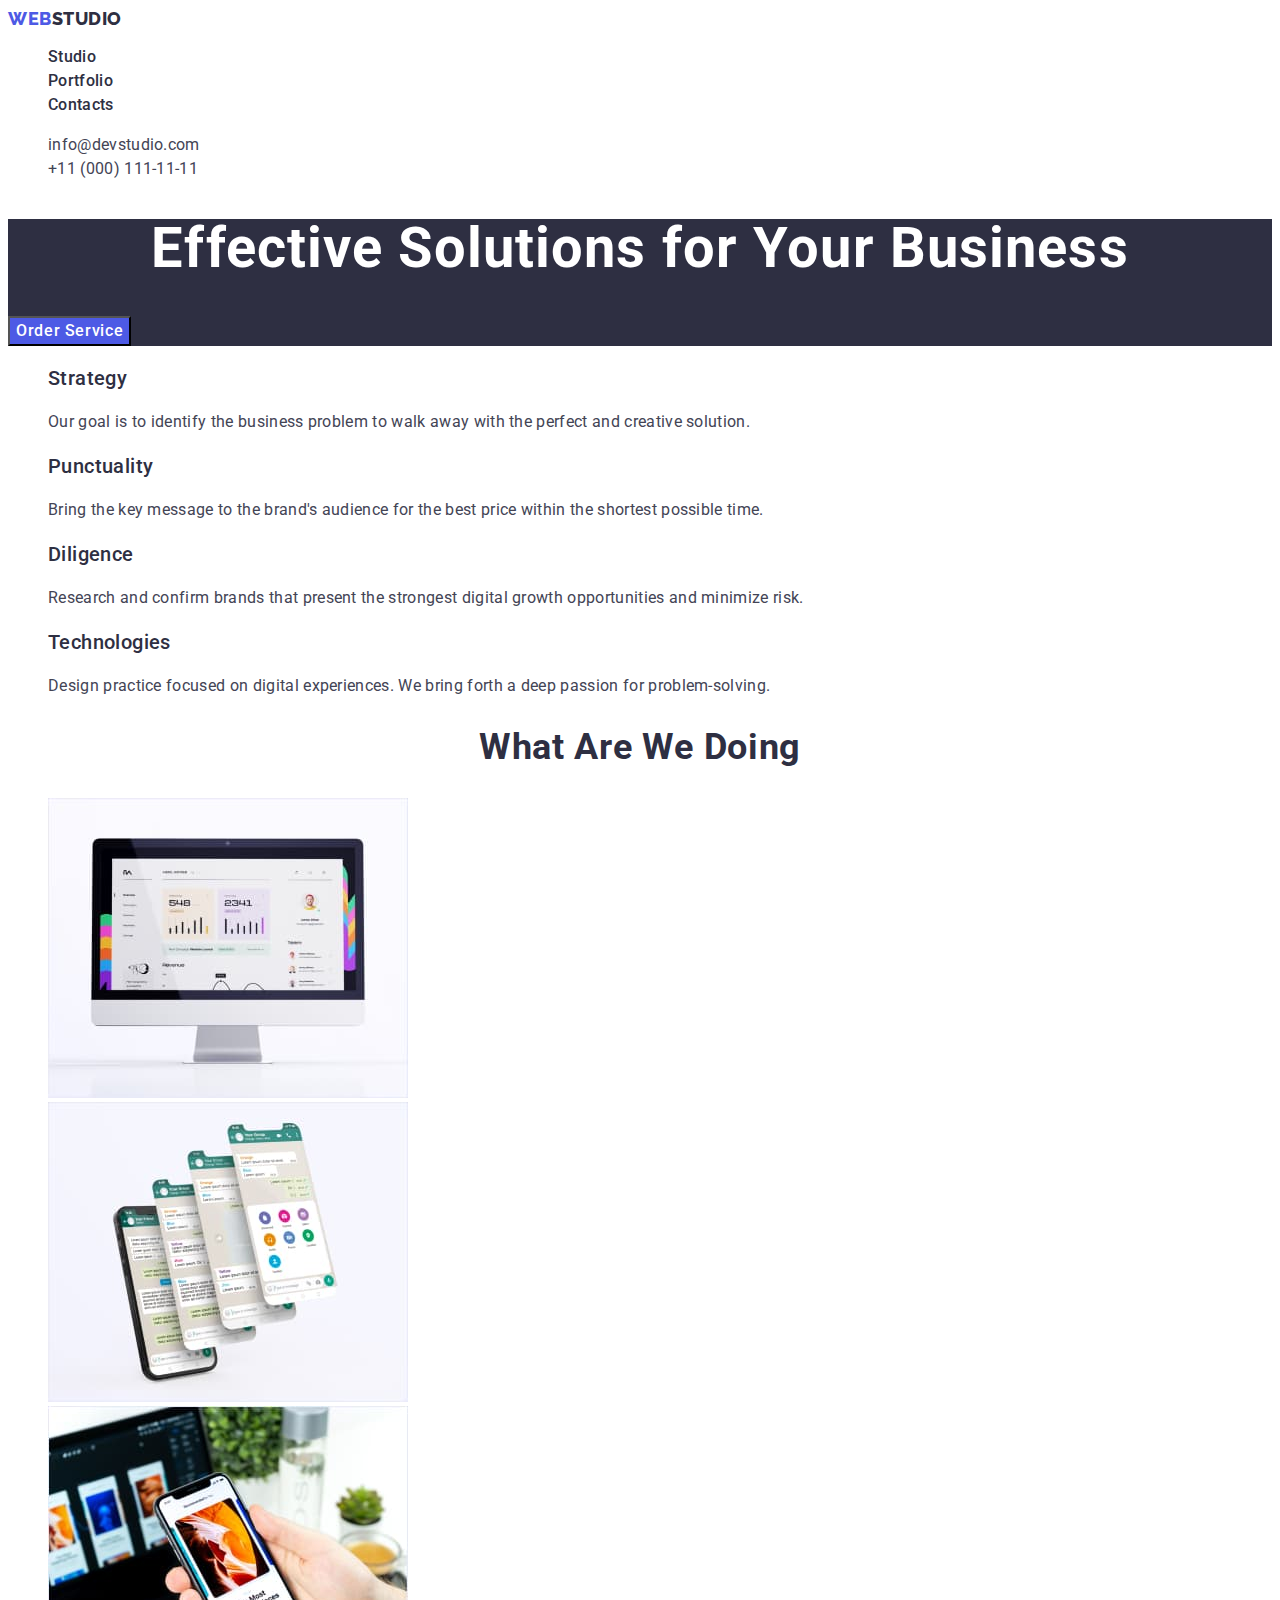
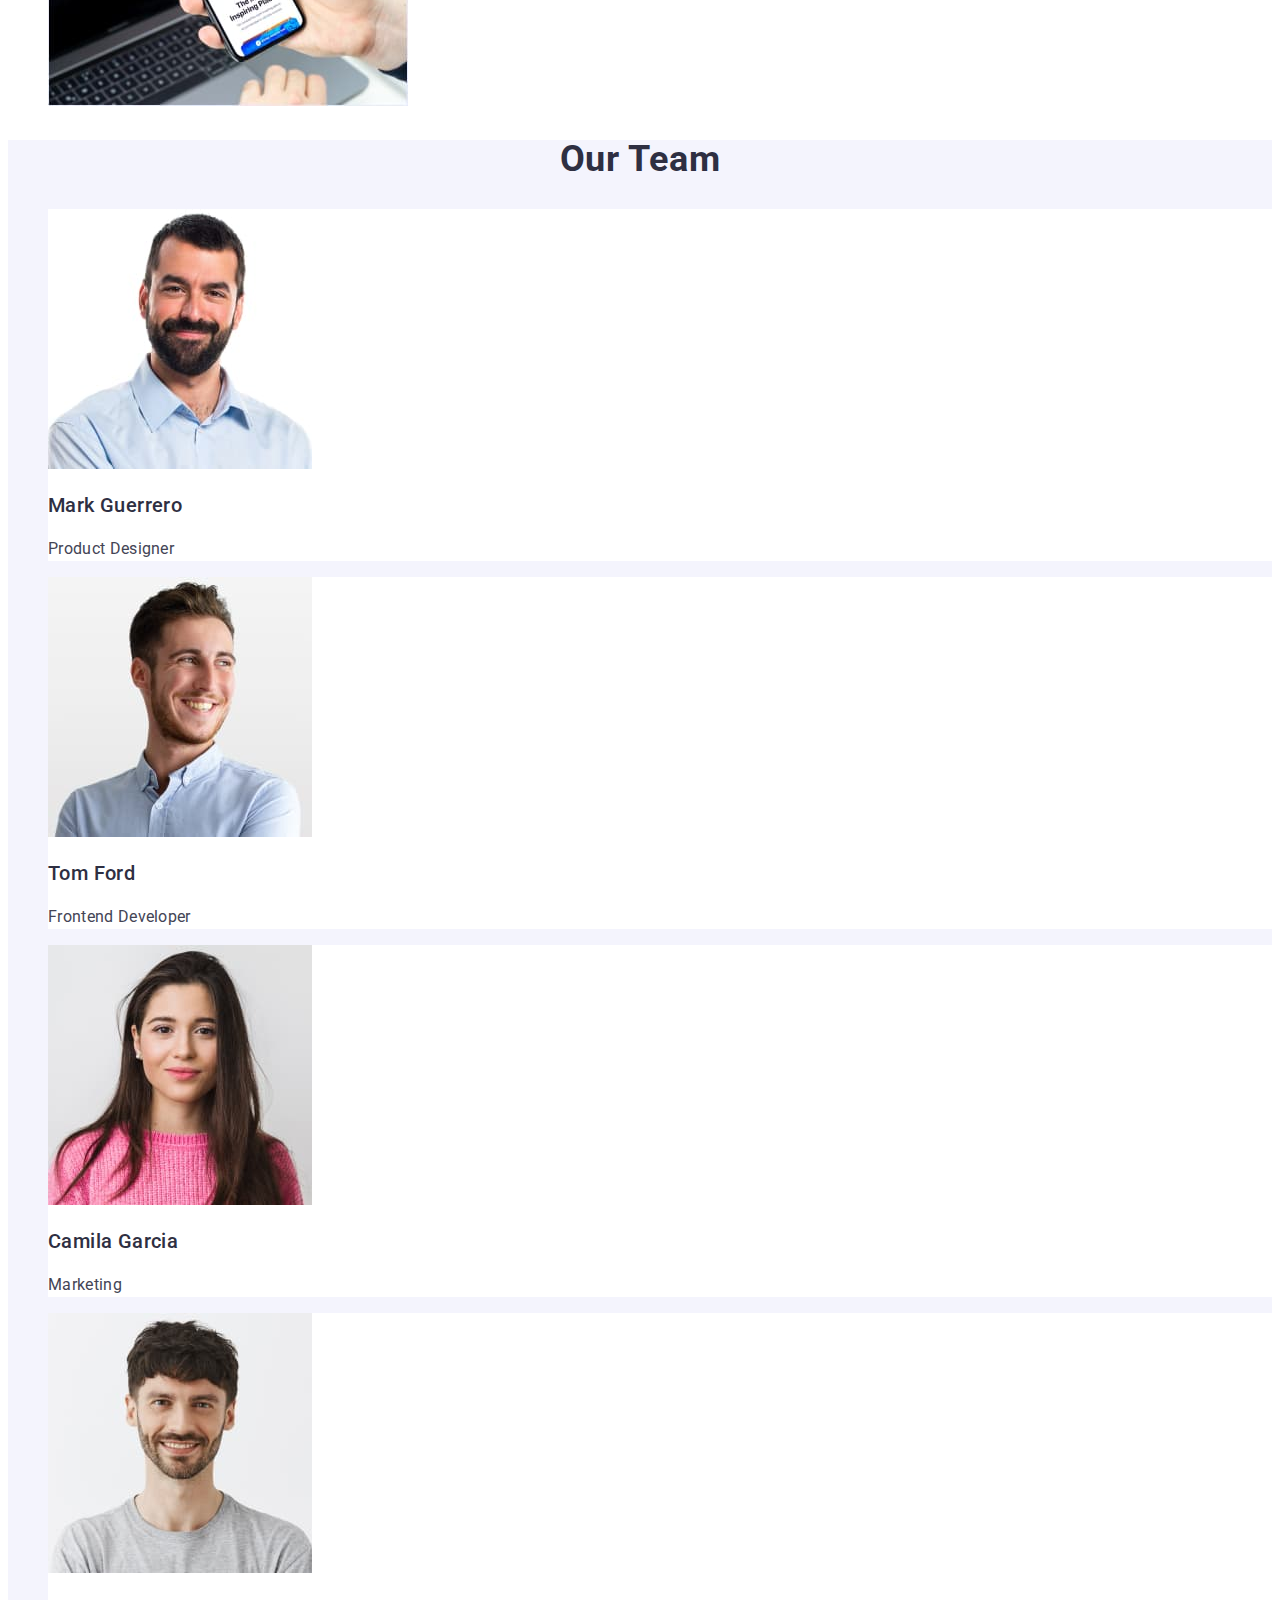
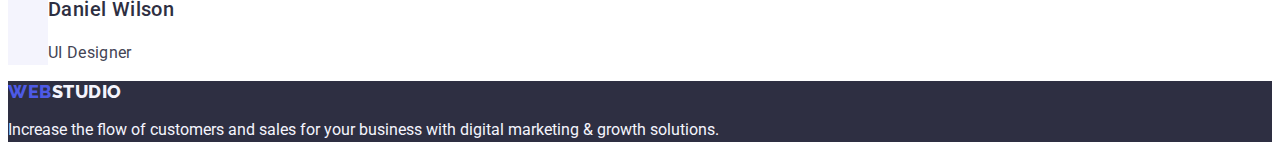
<file: index.html>
<!DOCTYPE html>
<html lang="en">
  <head>
    <meta charset="UTF-8" />
    <meta http-equiv="X-UA-Compatible" content="IE=edge" />
    <meta name="viewport" content="width=device-width, initial-scale=1.0" />
    <link rel="preconnect" href="https://fonts.googleapis.com" />
    <link rel="preconnect" href="https://fonts.gstatic.com" crossorigin />
    <link
      href="https://fonts.googleapis.com/css2?family=Montserrat:wght@400;500;600&family=Raleway:wght@800&family=Roboto:wght@400;500;700;900&display=swap"
      rel="stylesheet"
    />
    <link rel="stylesheet" href="./css/styles.css" />
    <title>WebStudio</title>
  </head>
  <body>
    <!-- Header section -->
    <header>
      <nav class="header-nav">
        <a class="link logo-web logo" href="./index.html"
          >WEB<span class="logo-studio logo">Studio</span>
        </a>
        <ul class="list">
          <li class="list">
            <a class="link header-link" href="./index.html">Studio</a>
          </li>
          <li class="list">
            <a class="link header-link" href="./portfolio.html">Portfolio</a>
          </li>
          <li class="list"><a class="link header-link" href="">Contacts</a></li>
        </ul>
      </nav>
      <address class="contact">
        <ul class="list">
          <li>
            <a class="link address-link" href="mailto:info@devstudio.com">
              info@devstudio.com
            </a>
          </li>
          <li>
            <a class="link address-link" href="tel:+110001111111"
              >+11 (000) 111-11-11</a
            >
          </li>
        </ul>
      </address>
    </header>
    <main>
      <!-- Hero section -->
      <section class="main-title">
        <h1 class="main-text">Effective Solutions for Your Business</h1>
        <button class="button pointer" type="button">Order Service</button>
      </section>
      <!-- Section 1 -->
      <section>
        <h2 hidden class="adventage-title">Advantage</h2>
        <ul class="list">
          <li>
            <h3 class="adventage-list">Strategy</h3>
            <p class="adventage-text">
              Our goal is to identify the business problem to walk away with the
              perfect and creative solution.
            </p>
          </li>
          <li class="list">
            <h3 class="adventage-list">Punctuality</h3>
            <p class="adventage-text">
              Bring the key message to the brand's audience for the best price
              within the shortest possible time.
            </p>
          </li>
          <li class="list">
            <h3 class="adventage-list">Diligence</h3>
            <p class="adventage-text">
              Research and confirm brands that present the strongest digital
              growth opportunities and minimize risk.
            </p>
          </li>
          <li class="list">
            <h3 class="adventage-list">Technologies</h3>
            <p class="adventage-text">
              Design practice focused on digital experiences. We bring forth a
              deep passion for problem-solving.
            </p>
          </li>
        </ul>
      </section>
      <!-- Section 2 -->
      <section>
        <h2 class="activity-title">What are we doing</h2>
        <ul class="link list">
          <li>
            <img
              src="./images/section2/img1.jpg"
              alt="desktop"
              width="360"
              height="300"
            />
          </li>
          <li>
            <img
              src="./images/section2/img2.jpg"
              alt="mobile "
              width="360"
              height="300"
            />
          </li>
          <li>
            <img
              src="./images/section2/img3.jpg"
              alt="mobile and desktop version"
              width="360"
              height="300"
            />
          </li>
        </ul>
      </section>
      <!-- Section 3 -->
      <section class="main-team">
        <h2 class="team">Our Team</h2>
        <ul class="link list">
          <li class="team-list-background">
            <img
              src="./images/team/img1.jpg"
              alt="mobile "
              width="264"
              height="260"
            />
            <h3 class="team-name">Mark Guerrero</h3>
            <p class="team-position">Product Designer</p>
          </li>
          <li class="team-list-background">
            <img
              src="./images/team/img2.jpg"
              alt="mobile "
              width="264"
              height="260"
            />
            <h3 class="team-name">Tom Ford</h3>
            <p class="team-position">Frontend Developer</p>
          </li>
          <li class="team-list-background">
            <img
              src="./images/team/img3.jpg"
              alt="mobile "
              width="264"
              height="260"
            />
            <h3 class="team-name">Camila Garcia</h3>
            <p class="team-position">Marketing</p>
          </li>
          <li class="team-list-background">
            <img
              src="./images/team/img4.jpg"
              alt="mobile "
              width="264"
              height="260"
            />
            <h3 class="team-name">Daniel Wilson</h3>
            <p class="team-position">UI Designer</p>
          </li>
        </ul>
      </section>
    </main>
    <!-- Footer section -->
    <footer class="main-title">
      <a class="link logo-web logo" href="./index.html"
        >WEB<span class="logo-studio-footer">Studio</span>
      </a>
      <p class="small-text">
        Increase the flow of customers and sales for your business with digital
        marketing & growth solutions.
      </p>
    </footer>
  </body>
</html>
</file>
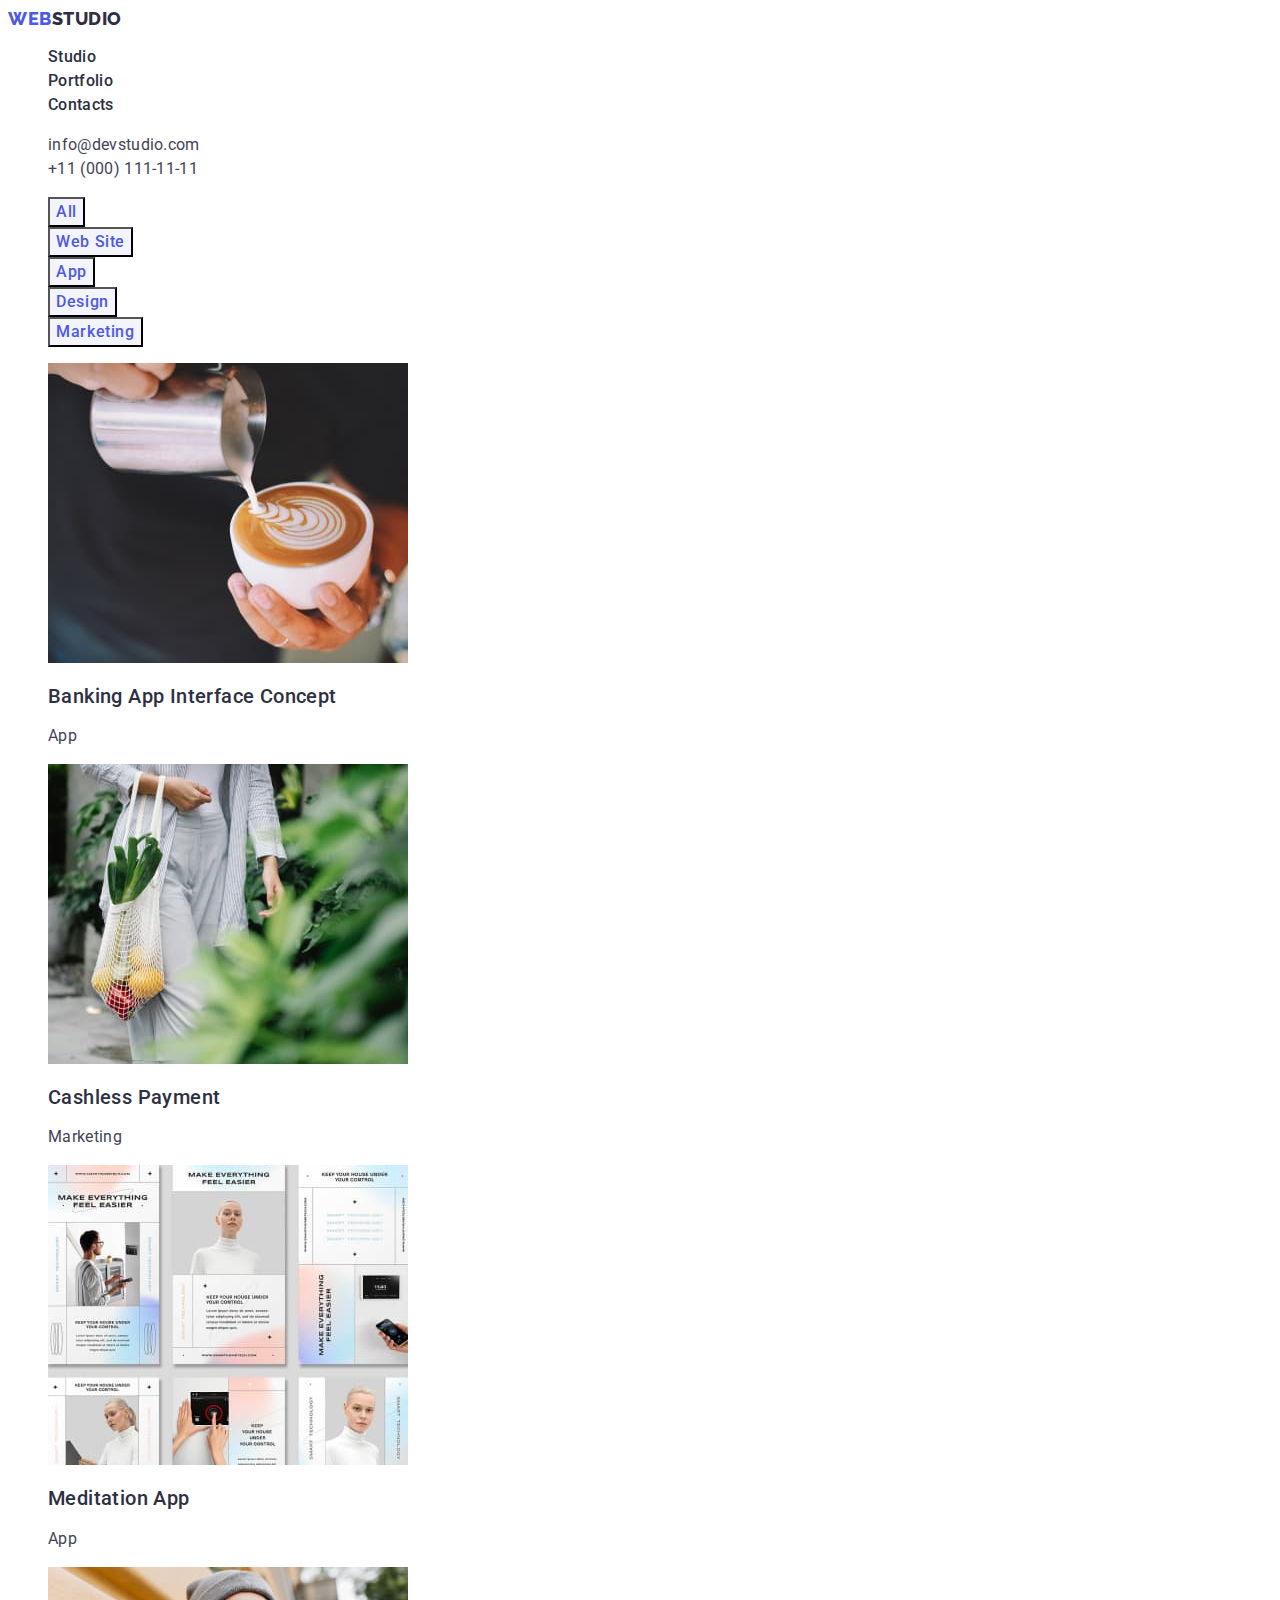
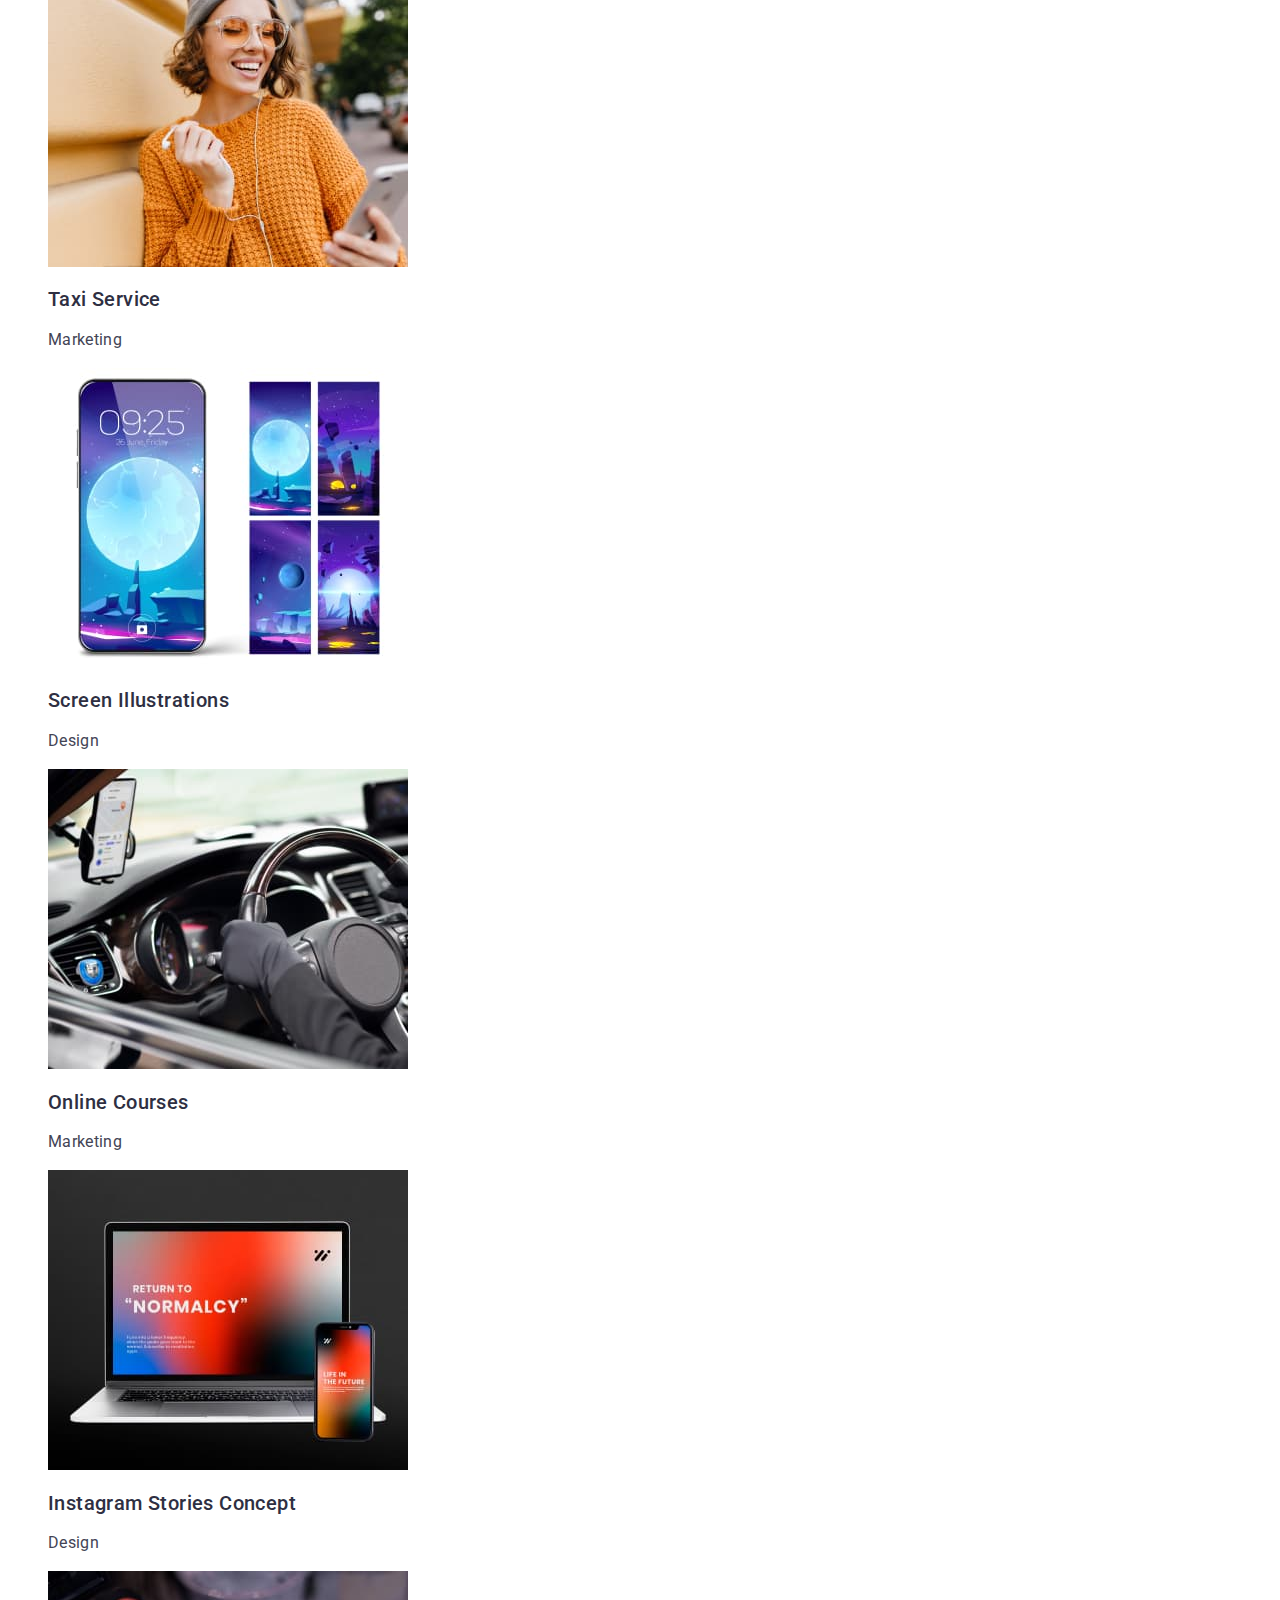
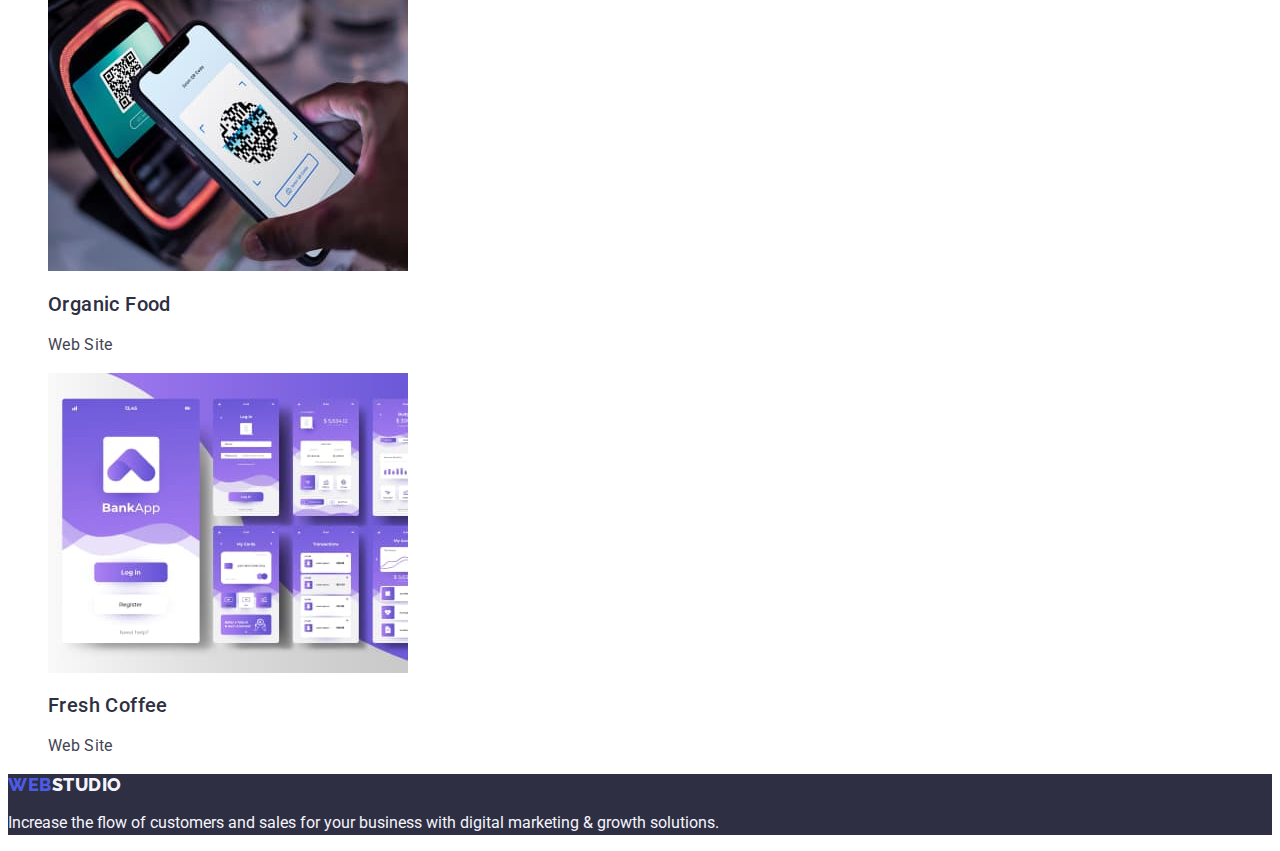
<file: portfolio.html>
<!DOCTYPE html>
<html lang="en">
  <head>
    <meta charset="UTF-8" />
    <meta http-equiv="X-UA-Compatible" content="IE=edge" />
    <meta name="viewport" content="width=device-width, initial-scale=1.0" />
    <link rel="preconnect" href="https://fonts.googleapis.com" />
    <link rel="preconnect" href="https://fonts.gstatic.com" crossorigin />
    <link
      href="https://fonts.googleapis.com/css2?family=Montserrat:wght@400;500;600&family=Raleway:wght@800&family=Roboto:wght@400;500;700;900&display=swap"
      rel="stylesheet"
    />
    <link rel="stylesheet" href="./css/styles.css" />
    <title>Portfolio</title>
  </head>
  <body>
    <!-- Header section -->
    <header>
      <nav>
        <a class="link logo-web logo" href="./index.html"
          >WEB<span class="logo-studio logo">Studio</span>
        </a>
        <ul class="list">
          <li class="list">
            <a class="link header-link" href="./index.html">Studio</a>
          </li>
          <li class="list">
            <a class="link header-link" href="./portfolio.html">Portfolio</a>
          </li>
          <li class="list"><a class="link header-link" href="">Contacts</a></li>
        </ul>
      </nav>
      <address class="contact">
        <ul class="list">
          <li>
            <a class="link address-link" href="mailto:info@devstudio.com">
              info@devstudio.com
            </a>
          </li>
          <li>
            <a class="link address-link" href="tel:+110001111111"
              >+11 (000) 111-11-11</a
            >
          </li>
        </ul>
      </address>
    </header>
    <!-- Seaction main-portfolio  -->
    <main>
      <section>
        <h1 hidden>Portfolio</h1>
        <ul class="list">
          <li>
            <button class="btn-portfolio pointer" type="button">All</button>
          </li>
          <li>
            <button class="btn-portfolio pointer" type="button">
              Web Site
            </button>
          </li>
          <li>
            <button class="btn-portfolio pointer" type="button">App</button>
          </li>
          <li>
            <button class="btn-portfolio pointer" type="button">Design</button>
          </li>
          <li>
            <button class="btn-portfolio pointer" type="button">
              Marketing
            </button>
          </li>
        </ul>
        <ul class="list">
          <li>
            <a class="link" href="">
              <img
                src="./images/portfolio/img.jpg"
                alt="Banking App Interface Concept"
              />
              <h2 class="card-title">Banking App Interface Concept</h2>
              <p class="card-item">App</p></a
            >
          </li>
          <li>
            <a class="link" href="">
              <img src="./images/portfolio/img-1.jpg" alt="Cashless Payment" />
              <h2 class="card-title">Cashless Payment</h2>
              <p class="card-item">Marketing</p></a
            >
          </li>
          <li>
            <a class="link" href="">
              <img src="./images/portfolio/img-2.jpg" alt="Meditation App" />
              <h2 class="card-title">Meditation App</h2>
              <p class="card-item">App</p></a
            >
          </li>
          <li>
            <a class="link" href="">
              <img src="./images/portfolio/img-3.jpg" alt="Taxi Service" />
              <h2 class="card-title">Taxi Service</h2>
              <p class="card-item">Marketing</p></a
            >
          </li>
          <li>
            <a class="link" href="">
              <img
                src="./images/portfolio/img-4.jpg"
                alt="Screen Illustrations"
              />
              <h2 class="card-title">Screen Illustrations</h2>
              <p class="card-item">Design</p></a
            >
          </li>
          <li>
            <a class="link" href="">
              <img src="./images/portfolio/img-5.jpg" alt="Online Courses" />
              <h2 class="card-title">Online Courses</h2>
              <p class="card-item">Marketing</p></a
            >
          </li>
          <li>
            <a class="link" href="">
              <img
                src="./images/portfolio/img-6.jpg"
                alt="Instagram Stories Concept"
              />
              <h2 class="card-title">Instagram Stories Concept</h2>
              <p class="card-item">Design</p></a
            >
          </li>
          <li>
            <a class="link" href="">
              <img src="./images/portfolio/img-7.jpg" alt="Organic Food" />
              <h2 class="card-title">Organic Food</h2>
              <p class="card-item">Web Site</p></a
            >
          </li>
          <li>
            <a class="link" href="">
              <img src="./images/portfolio/img-8.jpg" alt="Fresh Coffee" />
              <h2 class="card-title">Fresh Coffee</h2>
              <p class="card-item">Web Site</p></a
            >
          </li>
        </ul>
      </section>
    </main>
    <!-- Footer section -->
    <footer class="main-title">
      <a class="link logo-web logo" href="./index.html"
        >WEB<span class="logo-studio-footer">Studio</span>
      </a>
      <p class="small-text">
        Increase the flow of customers and sales for your business with digital
        marketing & growth solutions.
      </p>
    </footer>
  </body>
</html>
</file>
<file: css/styles.css>
:root {
    --text-color: #434455;
}

body {
    font-family: 'Roboto', sans-serif;
    color: var(--text-color);
    background-color: #FFFFFF;
}

/* Header section   */
.link {
    text-decoration: none;
}

.link:hover {
    color: #404bbf
}

.link:focus {
    color: #404bbf
}

.list {
    list-style: none;
}

.contact {
    font-style: normal;
    font-weight: 400;
    font-size: 16px;
    line-height: 24px;
    letter-spacing: 0.02em;
    color: #434455;
}

.contact:hover {
    color: #404BBF;
}

.contact:focus {
    color: #404BBF;
}

.logo {
    font-family: 'Raleway', sans-serif;
    font-weight: 800;
    font-size: 18px;
    line-height: 1.17;
    letter-spacing: 0.03em;
    text-transform: uppercase;
    color: #2E2F42;
}

.logo-web {
    color: #4D5AE5;

}

.logo-studio {
    color: #2E2F42;
}

.logo-studio-footer {
    font-family: 'Raleway', sans-serif;
    font-weight: 800;
    font-size: 18px;
    line-height: 1.17;
    letter-spacing: 0.03em;
    text-transform: uppercase;
    color: #F4F4FD;
}

.header-link {
    font-style: normal;
    font-weight: 500;
    font-size: 16px;
    line-height: 24px;
    letter-spacing: 0.02em;
    color: #2E2F42;
}

.header-link:hover {
    color: #404bbf;
}

.header-link:focus {
    color: #404BBF;
}


.address-link {
    font-style: normal;
    font-weight: 400;
    font-size: 16px;
    line-height: 24px;
    color: var(--text-color);
}

/* Hero section */
.main-title {
    background-color: #2E2F42;
}

.main-text {
    font-weight: 700;
    font-size: 56px;
    line-height: 1.07;
    text-align: center;
    letter-spacing: 0.02em;
    color: #FFFFFF;
}

.button {
    font-family: 'Roboto', sans-serif;
    font-style: normal;
    font-weight: 500;
    font-size: 16px;
    line-height: 1.5;
    letter-spacing: 0.04em;
    background-color: #4D5AE5;
    color: #FFFFFF;
}

.button:hover {
    background-color: #404BBF
}

.button:focus {
    background-color: #404BBF
}

.pointer {
    cursor: pointer;
}

/* Section 1 */
.adventage-title {
    font-weight: 500;
    font-size: 20px;
    line-height: 1.07;
    text-align: center;
    letter-spacing: 0.02em;
    color: #2E2F42;
}

.adventage-list {
    font-family: 'Roboto';
    font-style: normal;
    font-weight: 500;
    font-size: 20px;
    line-height: 24px;
    letter-spacing: 0.02em;
    color: #2E2F42;
}

.adventage-text {
    font-size: 16px;
    line-height: 24px;
    letter-spacing: 0.02em;
    color: var(--text-color);
}

/* Section 2 */
.activity-title {
    font-family: 'Roboto';
    font-style: normal;
    font-weight: 700;
    font-size: 36px;
    line-height: 1.11;
    text-align: center;
    letter-spacing: 0.02em;
    text-transform: capitalize;
    color: #2E2F42;
}

/* Section 3 */
.main-team {
    background: #F4F4FD;
}

.team {
    font-family: 'Roboto';
    font-style: normal;
    font-weight: 700;
    font-size: 36px;
    line-height: 1.11;
    text-align: center;
    letter-spacing: 0.02em;
    text-transform: capitalize;
    color: #2E2F42;
}

.team-list-background {
    background-color: #FFFFFF
}

.team-name {
    font-weight: 500;
    font-size: 20px;
    line-height: 1.2;
    letter-spacing: 0.02em;
    color: #2E2F42;
}

.team-position {
    font-weight: 400;
    font-size: 16px;
    line-height: 1.5;
    letter-spacing: 0.02em;
    color: var(--text-color);
}

/* Footer section */
.small-text {
    font-size: 16px;
    line-height: 24px;
    color: #F4F4FD;
}



/* Seaction main-portfolio */
.btn-portfolio {
    font-family: "Roboto", sans-serif;
    font-weight: 500;
    font-size: 16px;
    line-height: 1.5;
    letter-spacing: 0.04em;
    color: #4D5AE5;
    background-color: #F4F4FD;
}

.btn-portfolio:hover {
    color: #FFFFFF;
    background-color: #404BBF;

}

.btn-portfolio:focus {
    color: #FFFFFF;
    background-color: #404BBF;
}

.card-title {
    font-weight: 500;
    font-size: 20px;
    line-height: 1.2;
    letter-spacing: 0.02em;
    color: #2E2F42;
}

.card-item {
    font-size: 16px;
    line-height: 1.5;
    letter-spacing: 0.02em;
    color: #434455;
}
</file>
